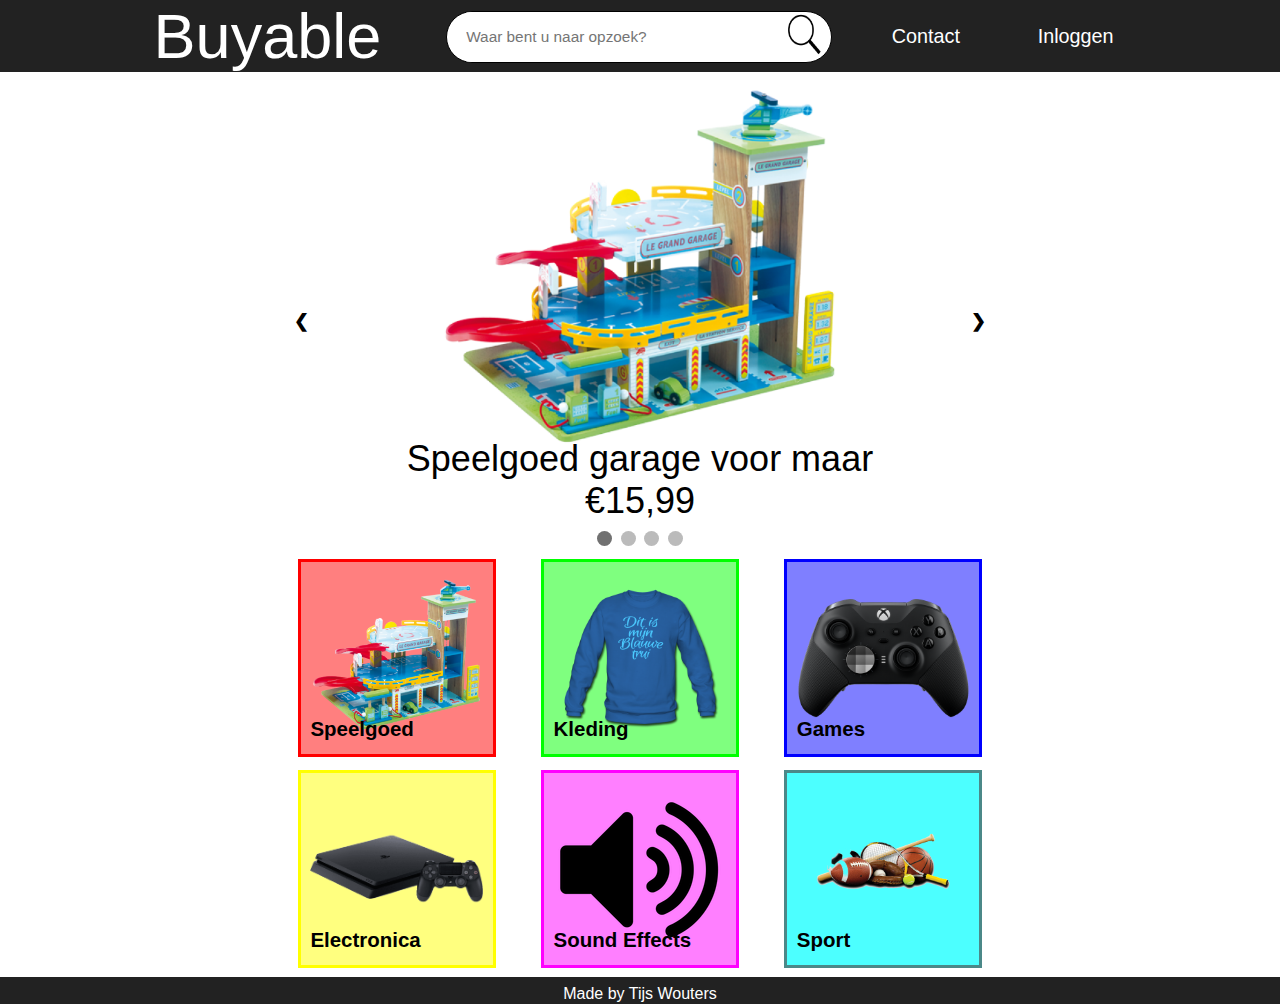
<file: html-css/index.html>
<!DOCTYPE html>
<html lang='nl'>
    <head>
        <link rel='stylesheet' href='theme.css'>
        <link rel='icon' href='../Images/favicon.png'>
        <meta charset="UTF-8">
        <title>Buyable</title>
        <meta name="viewport" content="width=device-width, initial-scale=1.0">
    </head>
    <body>
        <header>
            <div class='title'>Buyable</div>
            <div class='search-bar'>
                <input id='search-bar-input' type="text" onkeypress='search(event)' placeholder="Waar bent u naar opzoek?">
                <img src='../Images/search-icon.png' id='search-icon' alt='' onclick='search(event)'>     
            </div>
            <a class='contact-link' href='contact.html'>Contact</a>
            <a class='login'>Inloggen</a>
        </header>
        <main class='container'>
            <div class='slideshow'>
                <div class='slide fade'>
                    <img src='../Images/speelgoed.png' class='slide-img' alt='Speelgoed garage'>
                    <div class='slide-text'>Speelgoed garage voor maar €15,99</div>
                </div>
                <div class='slide fade'>
                    <img src='../Images/lamborghini.png' class='slide-img' alt='Speelgoed Lamborghini'>
                    <div class='slide-text'>Nieuwe speelgoed Lamborgini voor maar €17,-!</div>
                </div>
                <div class='slide fade'>
                    <img src='../Images/xboxone.jpg' class='slide-img' alt='Xbox One X'>
                    <div class='slide-text'>De nieuwste Xbox voor €340,-</div>
                </div>
                <div class='slide fade'>
                    <img src='../Images/truiblauw.png' class='slide-img' alt='Blauwe trui'>
                    <div class='slide-text'>De allerblauwste trui voor maar €17,99</div>
                </div>
                <div class='next-slide' onclick='addSlide(1)'>&#10095;</div>
                <div class='previous-slide' onclick='addSlide(-1)'>&#10094;</div>
            </div>
            <div class='dot-container'>
                <span class='dot' onclick='setSlide(1)'></span>
                <span class='dot' onclick='setSlide(2)'></span>
                <span class='dot' onclick='setSlide(3)'></span>
                <span class='dot' onclick='setSlide(4)'></span>
            </div>
            <div class='category-list'>
                <a class='category Speelgoed' href='category.html?category=Speelgoed'>
                    <img src='../Images/speelgoed.png' class='category-image' alt='Speelgoed'>
                    <div class='category-name'><b>Speelgoed</b></div>    
                </a>
                <a class='category Kleding' href='category.html?category=Kleding'>
                    <img src='../Images/truiblauw.png' class='category-image' alt='Kleding'>
                    <div class='category-name'><b>Kleding</b></div>
                </a>
                <a class='category Games' href='category.html?category=Games'>
                    <img src='../Images/gaming.png' class='category-image' alt='Games'>
                    <div class='category-name'><b>Games</b></div>
                </a>
                <a class='category Electronica' href='category.html?category=Electronica'>
                    <img src='../Images/electronica.png' class='category-image' alt='Electronica'>
                    <div class='category-name'><b>Electronica</b></div>    
                </a>
                <a class='category Sound-effects' href='category.html?category=Sound-effects'>
                    <img src='../Images/soundeffects.png' class='category-image' alt='Sound effects'>
                    <div class='category-name'><b>Sound Effects</b></div>
                </a>
                <a class='category Sport' href='category.html?category=Sport'>
                    <img src='../Images/sport.png' class='category-image' alt='Sport'>
                    <div class='category-name'><b>Sport</b></div>
                </a>
            </div>
        </main>
        <footer>
            <p class='footer-text'>Made by Tijs Wouters</p>
        </footer> 
        <script rel='' src='../Javascript/slideshow.js'></script>     
        <script src='../Javascript/product.js'></script>
    </body>
    
</html>
</file>
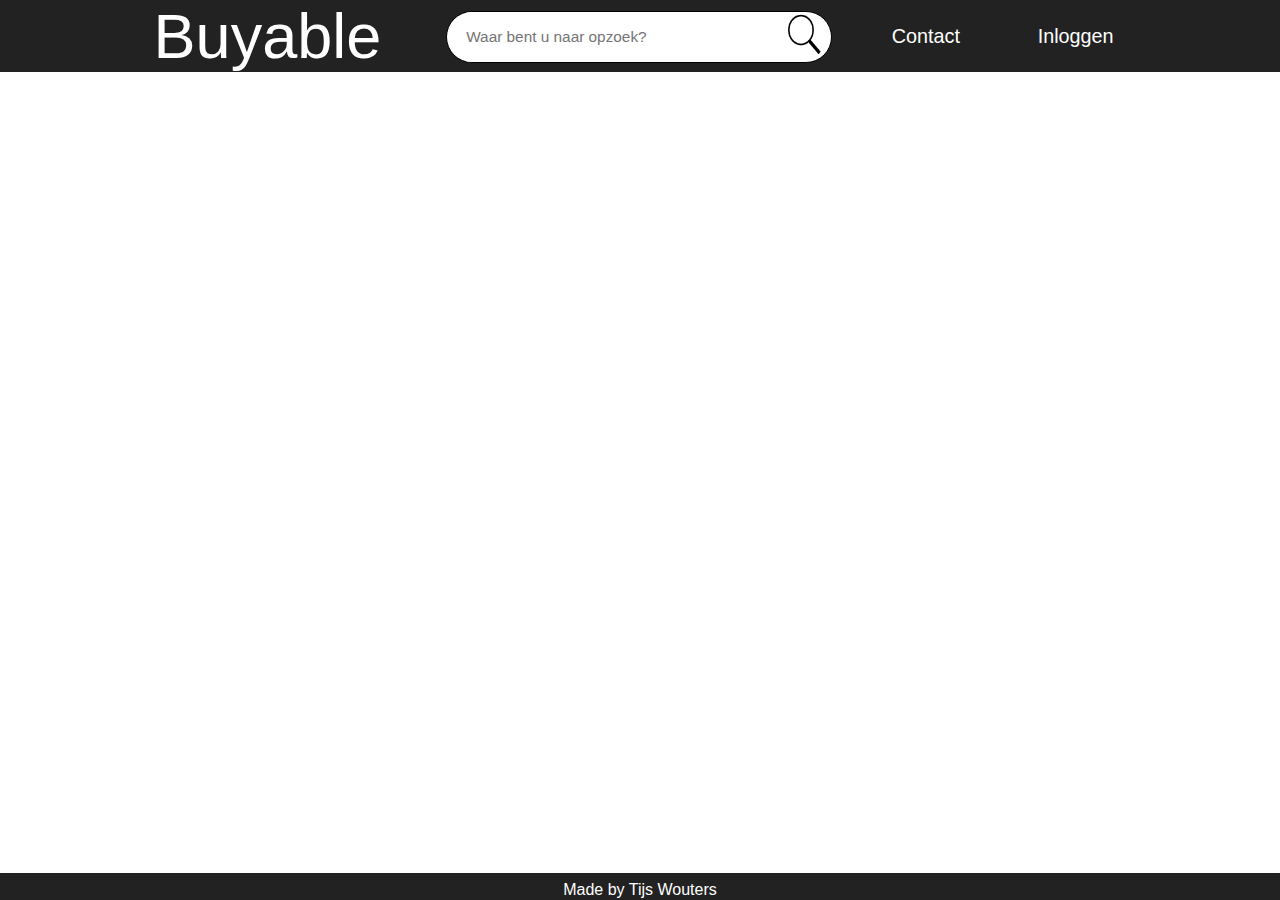
<file: html-css/category.html>
<!DOCTYPE html>
<html lang='nl'>
    <head>
        <link rel='stylesheet' href='theme.css'>
        <link rel='icon' href='../Images/favicon.png'>
        <meta charset="UTF-8">
        <title>Buyable</title>
        <meta name="viewport" content="width=device-width, initial-scale=1.0">
    </head>
    <body>
        <header>
            <a class='title' href="index.html">Buyable</a>
            <div class='search-bar'>
                <input id='search-bar-input' type="text" onkeypress='search(event)' placeholder="Waar bent u naar opzoek?">
                <img src='../Images/search-icon.png' id='search-icon' alt='' onclick='search(event)'>       
            </div>
            <a class='contact-link' href='contact.html'>Contact</a>
            <a class='login'>Inloggen</a>
        </header>
        <main class='container'>
            <div id='category-type'></div>
            <div id='product-list'>
                
            </div>
        </main>
        <footer>
            <p class='footer-text'>Made by Tijs Wouters</p>
        </footer>      
        <script src='../Javascript/product.js'></script>
        <script src='../Javascript/loadCategory.js'></script>
    </body>
</html>
</file>
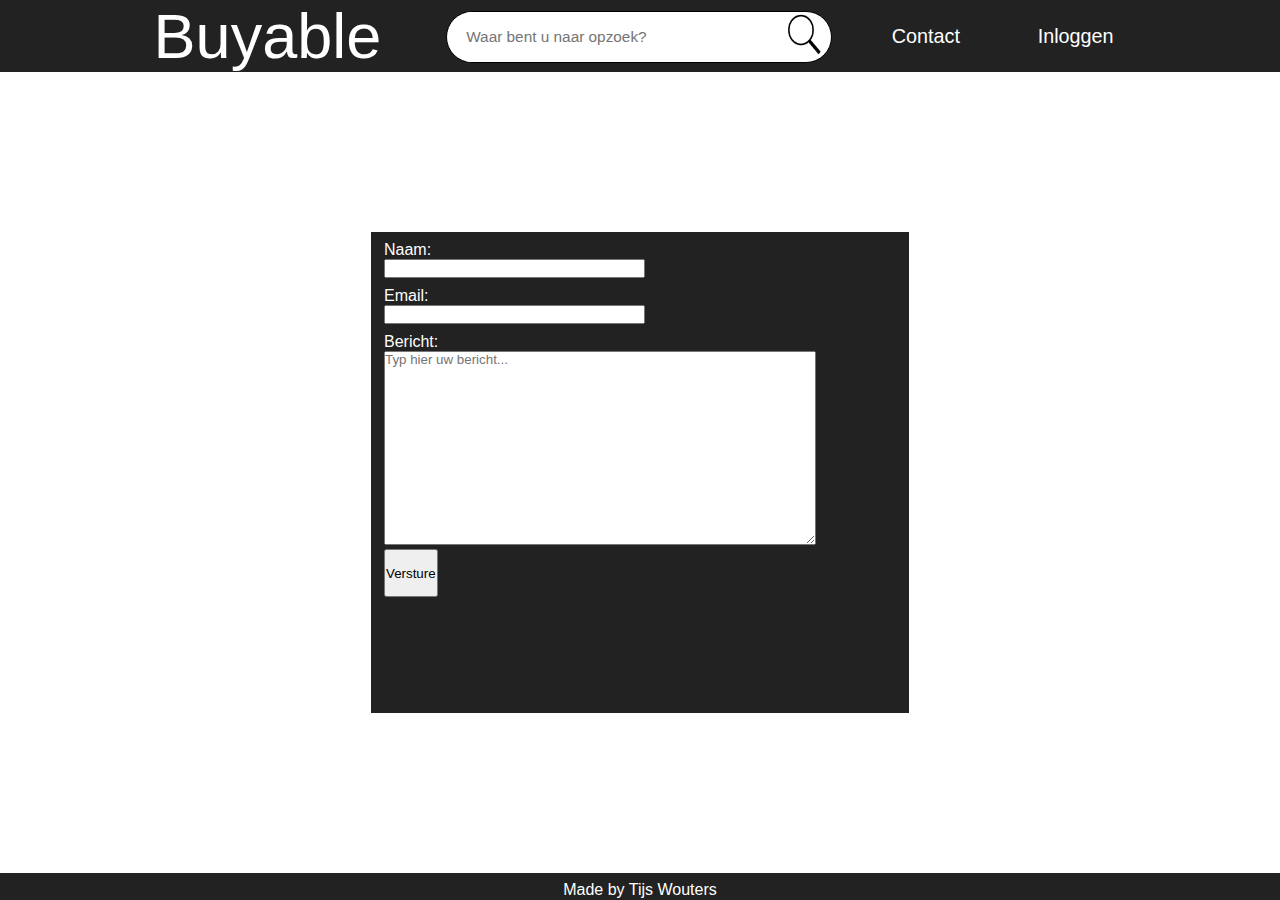
<file: html-css/contact.html>
<!DOCTYPE html>
<html lang='nl'>
    <head>
        <link rel='stylesheet' href='theme.css'>
        <link rel='icon' href='../Images/favicon.png'>
        <meta charset="UTF-8">
        <title>Buyable</title>
        <meta name="viewport" content="width=device-width, initial-scale=1.0">
    </head>
    <body>
        <header>
            <a class='title' href='index.html'>Buyable</a>
            <div class='search-bar'>
                <input id='search-bar-input' type="text" onkeypress='search(event)' placeholder="Waar bent u naar opzoek?">
                <img src='../Images/search-icon.png' id='search-icon' alt='' onclick='search(event)'>      
            </div>
            <a class='contact-link'>Contact</a>
            <a class='login'>Inloggen</a>
        </header>
        <main class='container'>
            <form action="mailto:ld9576@leerling.ludgercollege.nl" method="post" enctype="text/plain" class='contact'>
                <p>Naam:</p>
                <input type="text" name="Naam" id='name-input' size='30'><br>
                <p>Email:</p>
                <input type="text" name="Email" id='email-input' size='30'><br>
                <p>Bericht:</p>
                <textarea name="Bericht" id='message-input' placeholder='Typ hier uw bericht...'></textarea><br>
                <input type="submit" value="Versturen">
            </form>
        </main>
        <footer>
            <p class='footer-text'>Made by Tijs Wouters</p>
        </footer>      
        <script src='../Javascript/product.js'></script>
    </body>
</html>
</file>
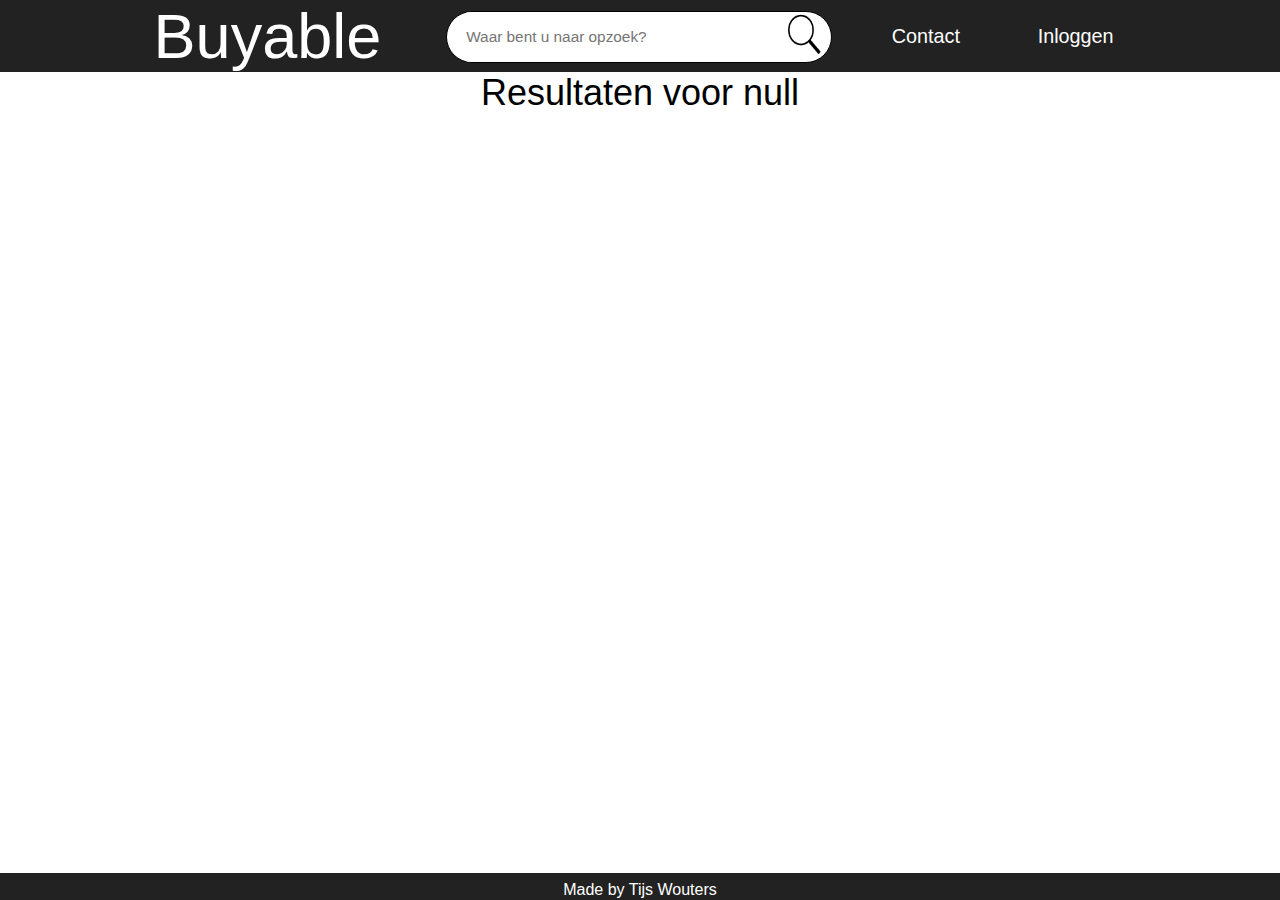
<file: html-css/search.html>
<!DOCTYPE html>
<html lang='nl'>
    <head>
        <link rel='stylesheet' href='theme.css'>
        <link rel='icon' href='../Images/favicon.png'>
        <meta charset="UTF-8">
        <title>Buyable</title>
        <meta name="viewport" content="width=device-width, initial-scale=1.0">
    </head>
    <body>
        <header>
            <a class='title' href="index.html">Buyable</a>
            <div class='search-bar'>
                <input id='search-bar-input' type="text" onkeypress='search(event)' placeholder="Waar bent u naar opzoek?">
                <img src='../Images/search-icon.png' id='search-icon' alt='' onclick='search(event)'>      
            </div>
            <a class='contact-link' href='contact.html'>Contact</a>
            <a class='login'>Inloggen</a>
        </header>
        <main class='container'>
            <div id='category-type'></div>
            <div id='product-list'>
                
            </div>
        </main>
        <footer>
            <p class='footer-text'>Made by Tijs Wouters</p>
        </footer>      
        <script src='../Javascript/product.js'></script>
        <script src='../Javascript/loadSearch.js'></script>
    </body>
</html>
</file>
<file: html-css/theme.css>
*{
    padding: 0px;
    margin: 0px;
    font-family: Arial, Helvetica, sans-serif;
    cursor: pointer;
}

body{
    overflow-x: hidden;
}

html, body{
    height: 100%;
    margin: 0;
}

header{
    background-color: #222;
    width: 100vw;
    height: 8vh;
    overflow: hidden;
    position: relative;
}

.container{
    width: 70vw;
    margin: auto;
    display: block;
    min-height: 89vh;
    height: auto;
    position: relative;
}

.title{
    font-size: 7vh;
    color: #fff;
    margin-left: 12vw;
    display: inline;
    font-family: Impact, Charcoal, sans-serif;
    text-align: center;
}

.contact-link{
    top: 35%;
    height: 30%;
    font-size: 2.2vh;
    position: absolute;
    right: 25%;
    color: #fff;
}

.login{
    top: 35%;
    height: 30%;
    font-size: 2.2vh;
    position: absolute;
    right: 13%;
    color: #fff;
}

.contact-link:hover, .login:hover{
    text-decoration: underline;
}

/* SLIDESHOW */ 
.slideshow{
    width: 80%;
    margin-left: 10%;
    height: 50vh; 
    text-align: center;
    display: block;
    position: relative;
}

.slide-img{
    max-height: 90%;
    max-width: 100%;
    height: auto;
    width: auto;
    position: relative;
    top: 0;
}

.slide{
    display: none;
    height: 100%;
    position: relative;
}

.slide-text{
    width: 80%;
    left: 10%;
    text-align: center;
    bottom: 0;
    position: absolute;
    font-size: 4vh;
}

.dot-container{
    text-align: center;
    margin-bottom: 1vh;
    margin-top: 1vh;
}

.next-slide{
    border-radius: 3px 0 0 3px;
    position: absolute;
    width: auto;
    font-size: 18px;
    font-weight: bold;
    right: 0;
    padding: 1vw;
    top: 50%;
    text-align: center;
    cursor: pointer;
    transition: 0.6s ease;
}

.previous-slide{
    border-radius: 3px 0 0 3px;
    position: absolute;
    width: auto;
    font-size: 18px;
    font-weight: bold;
    top: 50%;
    text-align: center;
    left: 0;
    padding: 1vw;
    cursor: pointer;
    transition: 0.6s ease;
}
  
.previous-slide:hover, .next-slide:hover {
    background-color: rgba(0,0,0,0.8);
}

.dot {
    cursor: pointer;
    height: 15px;
    width: 15px;
    margin: 0 2px;
    background-color: #bbb;
    border-radius: 50%;
    display: inline-block;
    transition: background-color 0.6s ease;
}

.active, .dot:hover {
    background-color: #717171;
}


/* CATEGORY*/ 
.category-list{
    display: grid;
    grid-template-columns: repeat(3, 1fr);
    grid-template-rows: repeat(2, 1fr);
    grid-gap: 1vw 1vw;
    width: 80%;
    margin: 1vh auto 1vh auto;
    justify-items: center;
    align-items: center;
}

.category{
    width: 15vw;
    height: 15vw;
    border: solid 3px;
    overflow: hidden;
    position: relative;
    display: flex;
    align-items: center;
    justify-content: center;
}

a{
    text-decoration: none;
}

.category-name{
    width: 100%;
    height: 20%;
    position: absolute;
    bottom: 1%;
    left: 5%;
    font-size: 1.6vw;
    line-height: 2.4vw;
    color: #000;
    font-family: Impact, Charcoal, sans-serif;
}

.category-image{
    max-width: 90%;
    max-height: 90%;
    width: auto;
    height: auto;
}

/* SEARCH BAR*/ 
.search-bar{
    position: absolute;
    height: 70%;
    top: 15%;
    right: 35%;
    border-radius: 10vw;
    width: 30%;
    border: 1px black solid;
    background-color: #fff;
    overflow: hidden;
}

#search-bar-input{
    position: absolute;
    left: 5%;
    height: 100%;
    border: none;
    width: 70%;
    outline: none;
    font-size: 1.2vw;
}

#search-icon{
    position: absolute;
    left: 88%;
    width: 10%;
    height: 90%;
}

/* PRODUCTS */
#product-list{
    display: grid;
    grid-template-columns: repeat(4, 1fr);
    grid-gap: 1vh 1vh;
    align-items: center;
    justify-items: center;
    width: 75%;
    margin: auto;
}

.category-product-image{
    max-width: 95%;
    max-height: 80%;
    height: auto;
    width: auto;
    position: absolute;

}

.category-product{
    width: 12vw;
    height: 12vw;
    overflow: hidden;
    position: relative;
    display: flex;
    align-items: center;
    justify-content: center;
}

.category-product-name{
    width: 100%;
    height: 8%;
    position: relative;
    top: 42%;
    left: 2%;
    font-size: 1.8vh;
    color: #000;
    font-weight: bold;
    text-align: center;
}

#category-type{
    width: 75%;
    text-align: center;
    height: 5vh;
    font-size: 4vh;
    margin: auto;
    color: #000;
}

/*/ PRODUCT /*/
.product-info{
    background-color: #222;
    position: absolute;
    color: white;
    width: 50%;
    height: auto;
    left: 50%;
    top: 10%;
}

#product-image, #product-video, #product-audio{
    margin-top: 6%;
    min-width: 45%;
    min-height: 45%;
    max-width: 45%;
    max-height: 80%;
    position: absolute;
    outline: none;
}

#product-name{
    margin-top: 10px;
    font-size: 4vh;
    width: 100%;
    text-align: center;
}

#product-price{
    color: red;
    font-size: 1.8vw;
    margin-left: 3vh;
}

#product-description{
    font-size: 1.6vh;
    width: 90%;
    margin: auto;
}

.op-voorraad{
    margin-top: 0.5vh;
    border: lightgreen solid 1px;
    width: 20%;
    min-width: 150px;
    color: lightgreen;
    left: 1%;
    text-align: center;
    margin-bottom: 1vh;
    margin-left: 3vh;
}

.garantie{
    font-size: 2vh;
    width: 90%;
    margin: auto;
    margin-top: 2vh;
    margin-bottom: 2vh;
}

.checkmark{
    color: green;
}

/*/ CONTACT /*/
.contact{
    background-color: #222;
    width: 60%;
    height: 60%;
    top: 20%;
    left: 20%;
    position: absolute;
    color: #fff;
}

form p{
    margin-top: 1vh;
}
form p, form input, form textarea{
    margin-left: 1vw;
}
form #message-input{
    width: 80%;
    height: 40%;
}
form input[type=submit]{
    width: 10%;
    height: 10%;

}

/* FOOTER */
.footer-text{
    position: relative;
    text-align: center;
    width: 100%;
    height: 40%;
    top: 30%;
}

footer{
    background-color: #222;
    height: 3vh;
    text-align: center;
    color: #fff;
    width: 100%;
    display: block;
    bottom: 0;
}

.fade {
    -webkit-animation-name: fade;
    -webkit-animation-duration: 1.5s;
    animation-name: fade;
    animation-duration: 1.5s;
}
  
@-webkit-keyframes fade {
    from {opacity: .4} 
    to {opacity: 1}
}
  
@keyframes fade {
    from {opacity: .4} 
    to {opacity: 1}
}


.Speelgoed{
    background-color: rgba(255, 0, 0, 0.5);
    border-color: rgba(255, 0, 0, 1)
}

.Kleding{
    background-color: rgba(0, 255, 0, 0.5);
    border-color: rgba(0, 255, 0, 1)
}

.Games{
    background-color: rgba(0, 0, 255, 0.5);
    border-color: rgba(0, 0, 255, 1)
}

.Electronica{
    background-color: rgba(255, 255, 0, 0.5);
    border-color: rgba(255, 255, 0, 1)
}

.Sound-effects{
    background-color: rgba(255, 0, 255, 0.5);
    border-color: rgba(255, 0, 255, 1)
}

.Sport{
    background-color: rgba(0, 255, 255, 0.7);
    border-color: rgba(75, 136, 136, 1)
}
</file>
